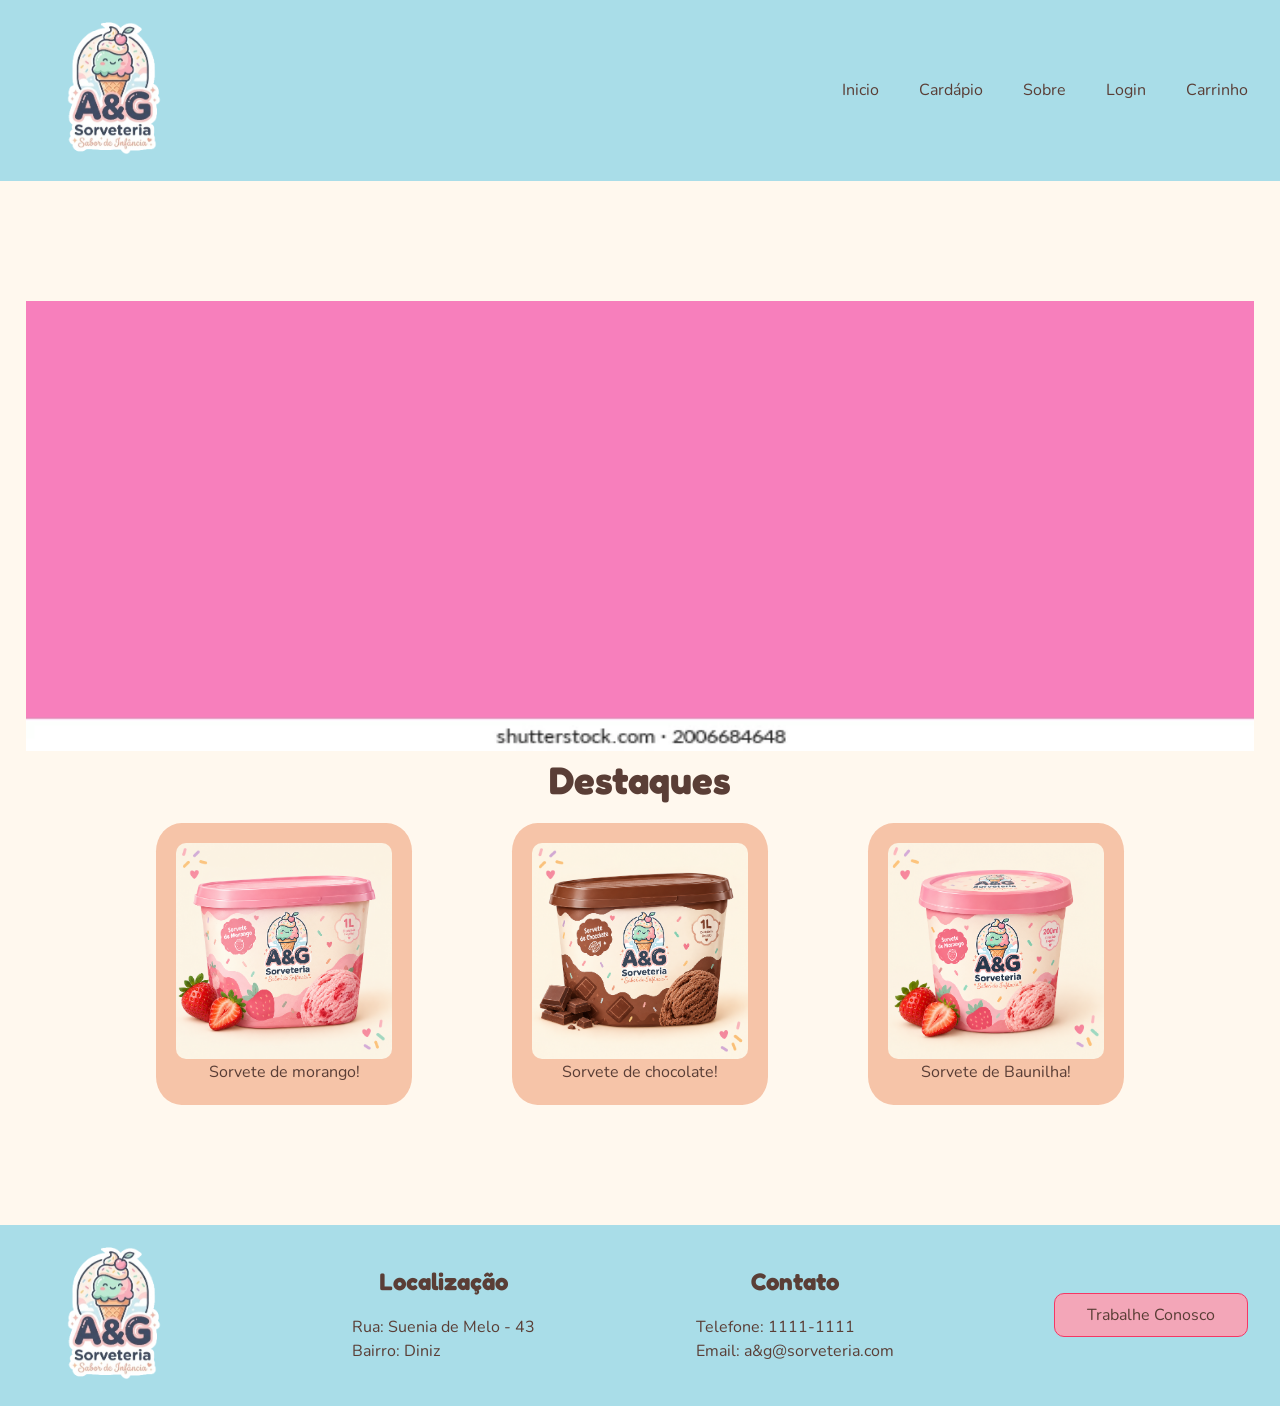
<file: index.html>
<!DOCTYPE html>
<html lang="pt-br">
<head>
    <meta charset="UTF-8">
    <meta name="viewport" content="width=device-width, initial-scale=1.0">
    <title>A&G sorveteria</title>
    <link rel="icon" type="imagem/png" href="imagens/Logo.png">
    <link rel="stylesheet" href="css/style.css">
</head>
<body>
    <header class="cabecalho">
        
        <img class="logo" src="imagens/Logo.png" alt="logo da A&G sorveteria">
        
        <nav class="navegacao">
            <ul>
                <li><a href="index.html">Inicio</a></li>
                <li><a href="paginas/Cardapio.html">Cardápio</a></li>
                <li><a href="paginas/Sobre.html">Sobre</a></li>
                <li><a href="paginas/Login.html">Login</a></li>
                <li><a href="paginas/Carrinho.html">Carrinho</a></li>
            </ul>
        </nav>
    </header>

    <main class="principal">

        <img class="banner" src="imagens/persian-pink-banner-solid-color-260nw-2006684648.webp" alt="banner da A&G Sorveteria">


        <section class="destaques">
            <h1>Destaques</h1>

            <div class="cards">
                <a href="paginas/Produtos/Morango1l.html">
                    <article>
                        <img src="imagens/morango1l.png" alt="imagem de sorvete">
                        <p>Sorvete de morango!</p>
                    </article>
                </a>

                <a href="paginas/Produtos/Chocolate1l.html">
                    <article>
                        <img src="imagens/chocolate1l.png" alt="imagem de sorvete">
                        <p>Sorvete de chocolate!</p>
                    </article>
                </a>

                <a href="paginas/Produtos/Morango.html">
                    <article>
                        <img src="imagens/morango.png" alt="imagem de sorvete">
                        <p>Sorvete de Baunilha!</p>
                    </article>
                </a>
            </div>
        </section>
    </main>

    <footer class="rodape">
        <img class="logo" src="imagens/Logo.png" alt="logo da A%G sorveteria">

        <section>
            <h2>Localização</h2>
            <p>Rua: Suenia de Melo - 43</p>
            <p>Bairro: Diniz</p>
        </section>

        <section>
            <h2>Contato</h2>
            <p>Telefone: 1111-1111</p>
            <p>Email: a&g@sorveteria.com</p>
        </section>

        <a href="paginas/Trabalhe.html">Trabalhe Conosco</a>

    </footer>
</body>
</html>
</file>
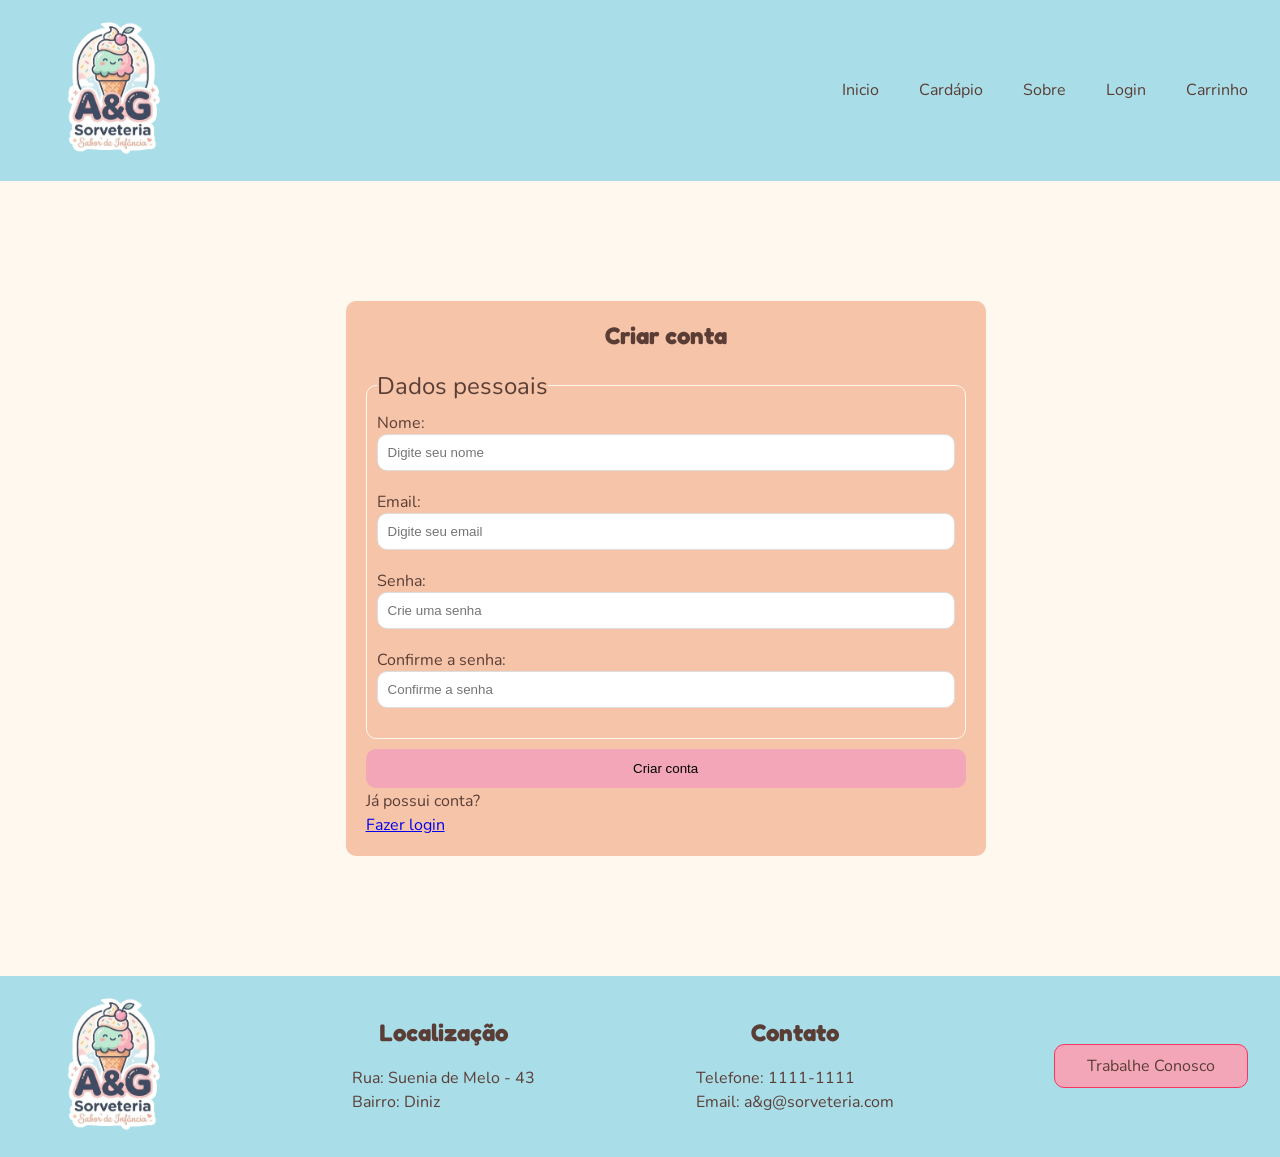
<file: paginas/Cadastro.html>
<!DOCTYPE html>
<html lang="pt-br">
<head>
    <meta charset="UTF-8">
    <meta name="viewport" content="width=device-width, initial-scale=1.0">
    <title>A&G Sorveteria</title>
    <link rel="icon" type="imagem/png" href="../imagens/Logo.png">
    <link rel="stylesheet" href="../css/style.css">
</head>
<body>
    <header class="cabecalho">
        
        <img class="logo" src="../imagens/Logo.png" alt="logo da A&G sorveteria">
        
        <nav class="navegacao">
            <ul>
                <li><a href="../index.html">Inicio</a></li>
                <li><a href="Cardapio.html">Cardápio</a></li>
                <li><a href="Sobre.html">Sobre</a></li>
                <li><a href="Login.html">Login</a></li>
                <li><a href="Carrinho.html">Carrinho</a></li>
            </ul>
        </nav>
    </header>

    <main class="aba_cadastro">
        <section class="cadastro">
            <h1>Criar conta</h1>
            <form class="fazer_cadastro">
                <fieldset>
                    <legend>Dados pessoais</legend>
                
                    <label for="nome">Nome:</label>
                    <input id="nome" name="nome" type="text" placeholder="Digite seu nome" required>

                    <label for="email">Email:</label>
                    <input id="email" name="email" type="email" placeholder="Digite seu email" required>

                    <label for="senha">Senha:</label>
                    <input id="senha" name="senha" type="password" placeholder="Crie uma senha" minlength="4" required>

                    <label for="confirma">Confirme a senha:</label>
                    <input id="confima" name="confirma" type="password" placeholder="Confirme a senha" minlength="4" required>

                </fieldset>
                <button type="submit" class="botao">Criar conta</button>
                
            </form>
            <p>Já possui conta?</p>
            <a href="Login.html">Fazer login</a>
        </section>
    </main>
    
    <footer class="rodape">
        <img class="logo" src="../imagens/Logo.png" alt="logo da A%G sorveteria">

        <section>
            <h2>Localização</h2>
            <p>Rua: Suenia de Melo - 43</p>
            <p>Bairro: Diniz</p>
        </section>

        <section>
            <h2>Contato</h2>
            <p>Telefone: 1111-1111</p>
            <p>Email: a&g@sorveteria.com</p>
        </section>

        <a href="Trabalhe.html">Trabalhe Conosco</a>
    </footer>
</body>
</html>
</file>
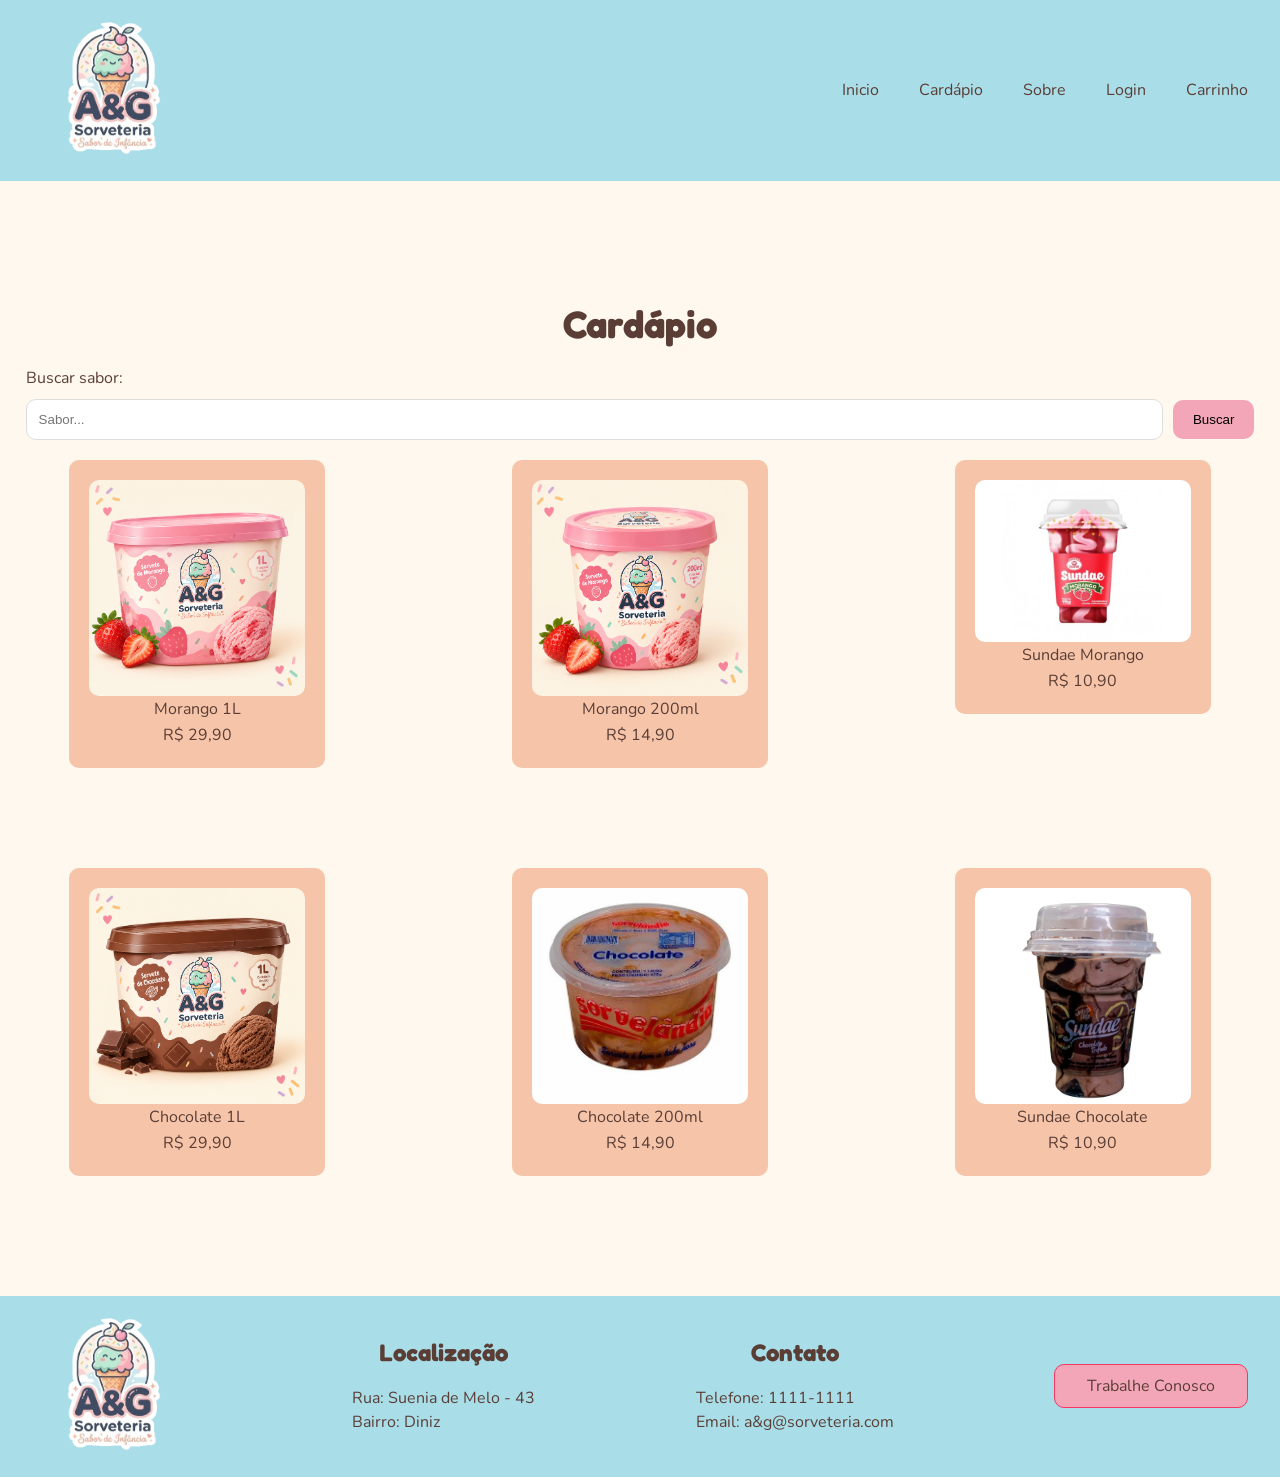
<file: paginas/Cardapio.html>
<!DOCTYPE html>
<html lang="pt-br">
<head>
    <meta charset="UTF-8">
    <meta name="viewport" content="width=device-width, initial-scale=1.0">
    <title>A&G Sorveteria</title>
    <link rel="icon" type="imagem/png" href="../imagens/Logo.png">
    <link rel="stylesheet" href="../css/style.css">
</head>
<body>
    <header class="cabecalho">
        
        <img class="logo" src="../imagens/Logo.png" alt="logo da A&G sorveteria">
        
        <nav class="navegacao">
            <ul>
                <li><a href="../index.html">Inicio</a></li>
                <li><a href="Cardapio.html">Cardápio</a></li>
                <li><a href="Sobre.html">Sobre</a></li>
                <li><a href="Login.html">Login</a></li>
                <li><a href="Carrinho.html">Carrinho</a></li>
            </ul>
        </nav>
    </header>

    <main>
        <section class="cardapio">
            <h1>Cardápio</h1>

            <form class="busca">
                <label for="pesquisa">Buscar sabor:</label>
                <input type="search" id="pesquisa" placeholder="Sabor...">
                <button type="submit" class="botao">Buscar</button>
            </form>

            <div class="sabores">
                <a href="Produtos/Morango1l.html">
                    <article>
                        <img src="../imagens/morango1l.png" alt="Sorvete de morango de 1 Litro">
                        <p>Morango 1L</p>
                        <p>R$ 29,90</p>
                    </article>
                </a>

                <a href="Produtos/Morango.html">
                    <article>
                        <img src="../imagens/morango.png" alt="Sorvete de morango de 200ml">
                        <p>Morango 200ml</p>
                        <p>R$ 14,90</p>
                    </article>
                </a>

                <a href="Produtos/sundae_morango.html">
                    <article>
                        <img src="../imagens/sundae_morango.jpeg" alt="Sundae de morango">
                        <p>Sundae Morango</p>
                        <p>R$ 10,90</p>
                    </article>
                </a>

                <a href="Produtos/Chocolate1l.html">
                    <article>
                        <img src="../imagens/chocolate1l.png" alt="Sorvete de chocolate de 1 Litro">
                        <p>Chocolate 1L</p>
                        <p>R$ 29,90</p>
                    </article>
                </a>

                <a href="Produtos/Chocolate.html">
                    <article>
                        <img src="../imagens/chocolate.jpeg" alt="Sorvete de chocolate de 200ml">
                        <p>Chocolate 200ml</p>
                        <p>R$ 14,90</p>
                    </article>
                </a>

                <a href="Produtos/sundae_chocolate.html">
                    <article>
                        <img src="../imagens/sundae_chocolate.webp" alt="Sundae de chocolate">
                        <p>Sundae Chocolate</p>
                        <p>R$ 10,90</p>
                    </article>
                </a>
            </div>

        </section>

    </main>
    
    <footer class="rodape">
        <img class="logo" src="../imagens/Logo.png" alt="logo da A%G sorveteria">

        <section>
            <h2>Localização</h2>
            <p>Rua: Suenia de Melo - 43</p>
            <p>Bairro: Diniz</p>
        </section>

        <section>
            <h2>Contato</h2>
            <p>Telefone: 1111-1111</p>
            <p>Email: a&g@sorveteria.com</p>
        </section>

        <a href="Trabalhe.html">Trabalhe Conosco</a>

    </footer>
</body>
</html>
</file>
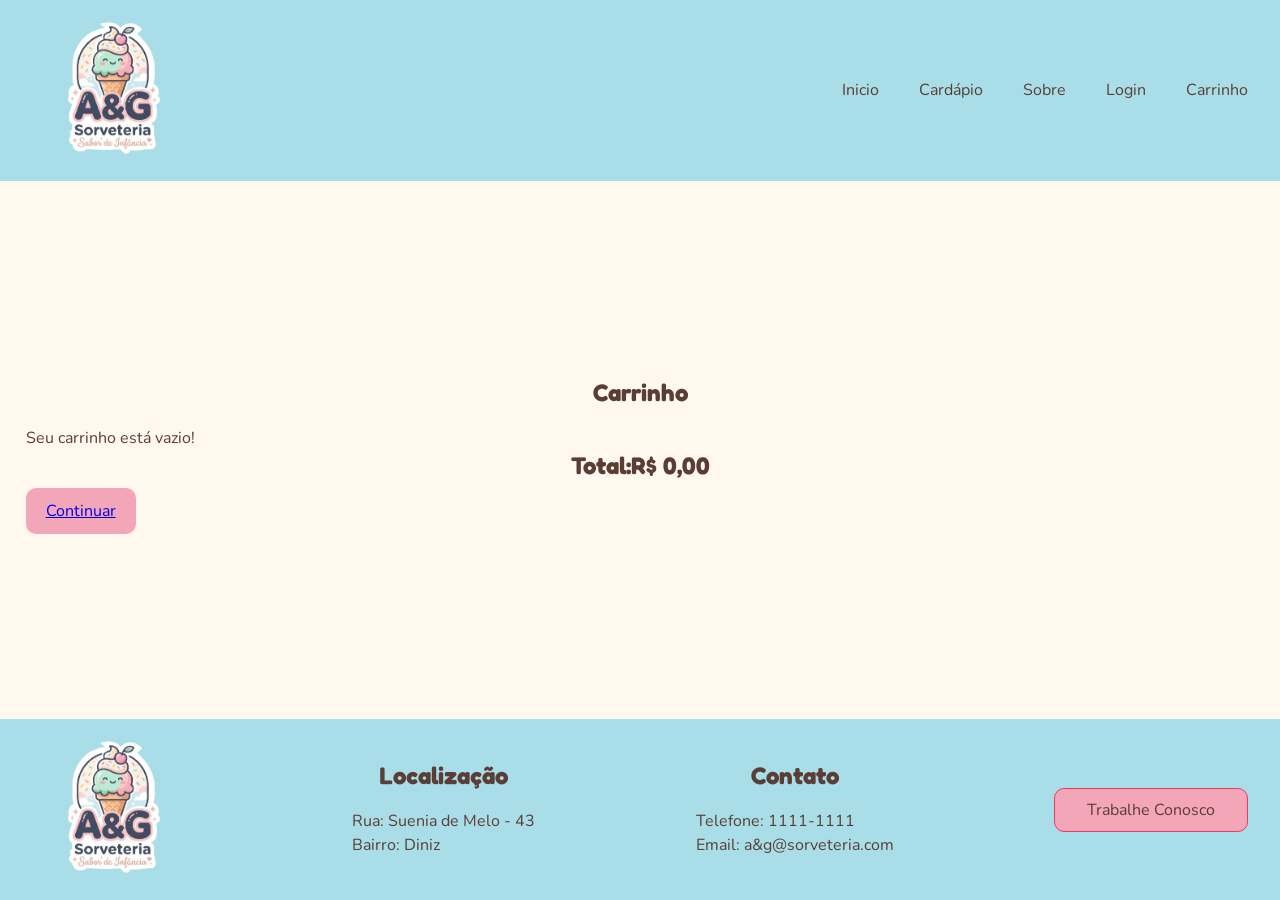
<file: paginas/Carrinho.html>
<!DOCTYPE html>
<html lang="pt-br">
<head>
    <meta charset="UTF-8">
    <meta name="viewport" content="width=device-width, initial-scale=1.0">
    <title>A&G Sorveteria</title>
    <link rel="icon" type="imagem/png" href="../imagens/Logo.png">
    <link rel="stylesheet" href="../css/style.css">
</head>
<body>
    <header class="cabecalho">
        
        <img class="logo" src="../imagens/Logo.png" alt="logo da A&G sorveteria">
        
        <nav class="navegacao">
            <ul>
                <li><a href="../index.html">Inicio</a></li>
                <li><a href="Cardapio.html">Cardápio</a></li>
                <li><a href="Sobre.html">Sobre</a></li>
                <li><a href="Login.html">Login</a></li>
                <li><a href="Carrinho.html">Carrinho</a></li>
            </ul>
        </nav>
    </header>

    <main>
        <section class="carrinho">
            <h1>Carrinho</h1>

            <div id="produtos"></div>
            <p id="vazio">Seu carrinho está vazio!</p>


            <h2>Total: <span id="total">R$ 0,00</span></h2>
            <a href="Pedido.html" class="botao">Continuar</a>

            
        </section>
    </main>
    
    <footer class="rodape">
        <img class="logo" src="../imagens/Logo.png" alt="logo da A%G sorveteria">

        <section>
            <h2>Localização</h2>
            <p>Rua: Suenia de Melo - 43</p>
            <p>Bairro: Diniz</p>
        </section>

        <section>
            <h2>Contato</h2>
            <p>Telefone: 1111-1111</p>
            <p>Email: a&g@sorveteria.com</p>
        </section>

        <a href="Trabalhe.html">Trabalhe Conosco</a>
    </footer>
</body>
</html>
</file>
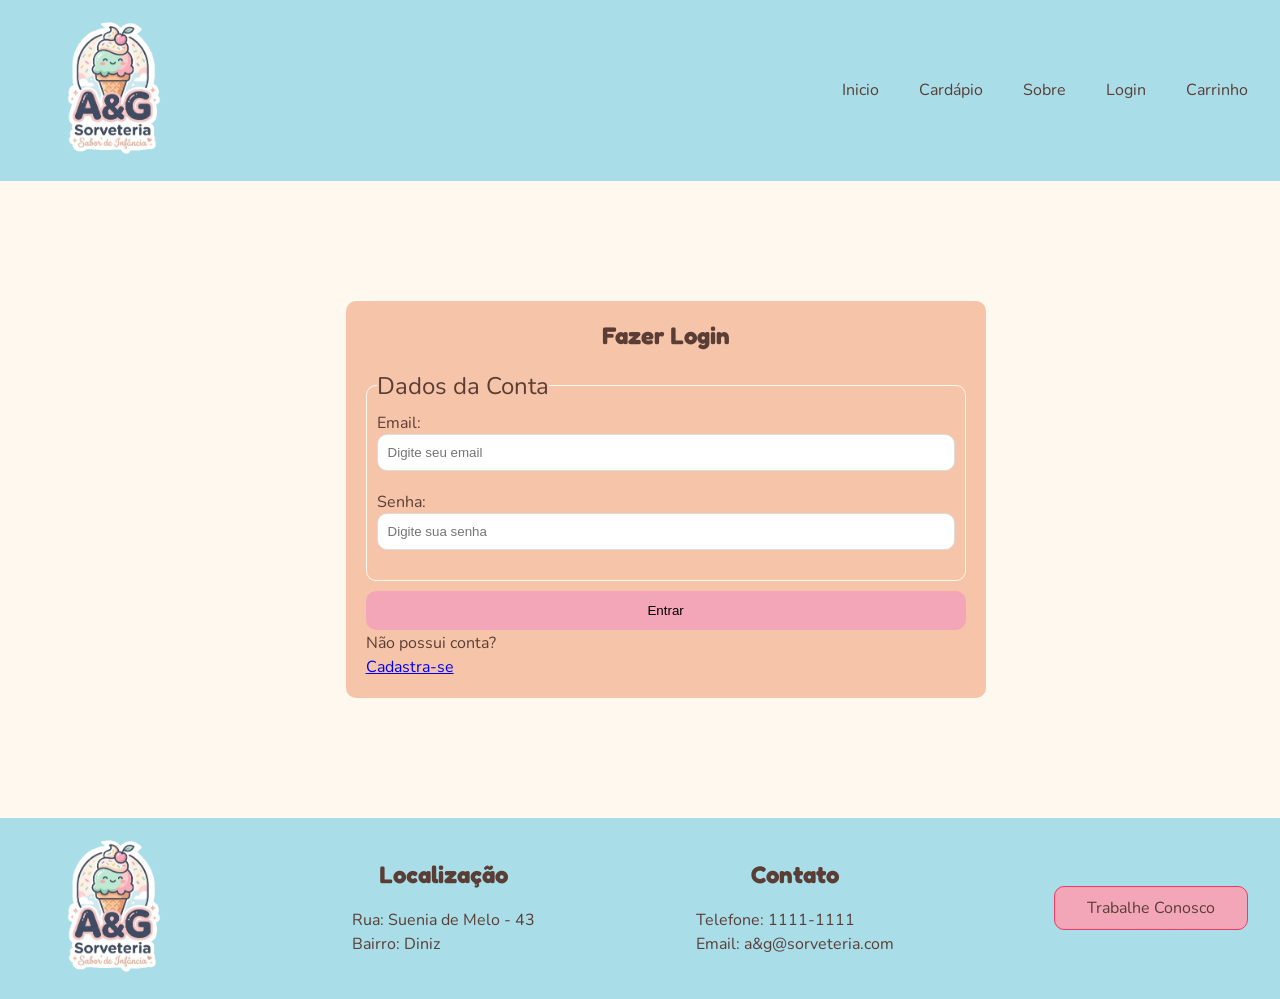
<file: paginas/Login.html>
<!DOCTYPE html>
<html lang="pt-br">
<head>
    <meta charset="UTF-8">
    <meta name="viewport" content="width=device-width, initial-scale=1.0">
    <title>A&G Sorveteria</title>
    <link rel="icon" type="imagem/png" href="../imagens/Logo.png">
    <link rel="stylesheet" href="../css/style.css">
</head>
<body>
    <header class="cabecalho">
        
        <img class="logo" src="../imagens/Logo.png" alt="logo da A&G sorveteria">
        
        <nav class="navegacao">
            <ul>
                <li><a href="../index.html">Inicio</a></li>
                <li><a href="Cardapio.html">Cardápio</a></li>
                <li><a href="Sobre.html">Sobre</a></li>
                <li><a href="Login.html">Login</a></li>
                <li><a href="Carrinho.html">Carrinho</a></li>
            </ul>
        </nav>
    </header>

    <main class="aba_login">
        <section class="login">
            <h1>Fazer Login</h1>

        <form class="fazer_login">
            <fieldset>
                <legend>Dados da Conta</legend>
                <label for="email">Email:</label>
                <input id="email" name="email" type="email" placeholder="Digite seu email" required>

                <label for="senha">Senha:</label>
                <input id="senha" name="senha" type="password" placeholder="Digite sua senha" minlength="4" required>
            </fieldset>

            <button type="submit" class="botao">Entrar</button>

        </form>
            <div class="cadastre">
                <p>Não possui conta?</p>
                <a href="Cadastro.html">Cadastra-se</a>
            </div>
        </section>
    </main>
    
    <footer class="rodape">
        <img class="logo" src="../imagens/Logo.png" alt="logo da A%G sorveteria">

        <section>
            <h2>Localização</h2>
            <p>Rua: Suenia de Melo - 43</p>
            <p>Bairro: Diniz</p>
        </section>

        <section>
            <h2>Contato</h2>
            <p>Telefone: 1111-1111</p>
            <p>Email: a&g@sorveteria.com</p>
        </section>

        <a href="Trabalhe.html">Trabalhe Conosco</a>
    </footer>
</body>
</html>
</file>
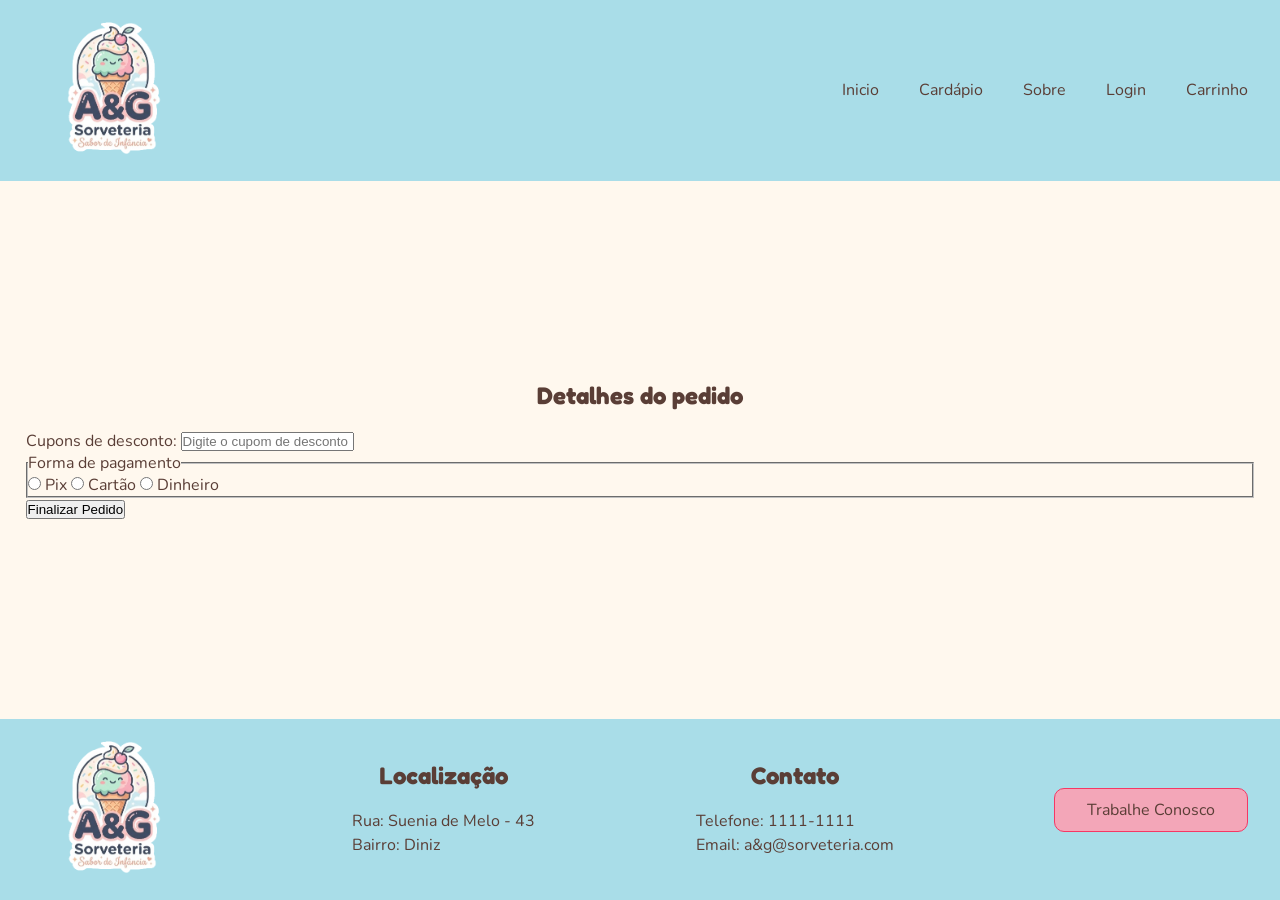
<file: paginas/Pedido.html>
<!DOCTYPE html>
<html lang="pt-br">
<head>
    <meta charset="UTF-8">
    <meta name="viewport" content="width=device-width, initial-scale=1.0">
    <title>A&G Sorveteria</title>
    <link rel="icon" type="imagem/png" href="../imagens/Logo.png">
    <link rel="stylesheet" href="../css/style.css">
</head>
<body>
    <header class="cabecalho">
        
        <img class="logo" src="../imagens/Logo.png" alt="logo da A&G sorveteria">
        
        <nav class="navegacao">
            <ul>
                <li><a href="../index.html">Inicio</a></li>
                <li><a href="Cardapio.html">Cardápio</a></li>
                <li><a href="Sobre.html">Sobre</a></li>
                <li><a href="Login.html">Login</a></li>
                <li><a href="Carrinho.html">Carrinho</a></li>
            </ul>
        </nav>
    </header>

    <main>
        <section class="pedido">
            <h1>Detalhes do pedido</h1>

            <div id="itens_pedido"></div>

            <form class="pedido">

                <label for="cupom">Cupons de desconto:</label>
                <input id="cupom" name="cupom" type="text" placeholder="Digite o cupom de desconto">

                <fieldset>
                    <legend>Forma de pagamento</legend>
                    <label><input id="pix" value="pix" name="pagamento" type="radio" required> Pix </label>
                    <label><input id="cartao" value="catao" name="pagamento" type="radio"> Cartão </label>
                    <label><input id="dinheiro" value="dinheiro" name="pagamento" type="radio"> Dinheiro </label>
                </fieldset>
                
                <button type="submit">Finalizar Pedido</button>
            </form>
        </section>
        
    </main>
    
    <footer class="rodape">
        <img class="logo" src="../imagens/Logo.png" alt="logo da A%G sorveteria">

        <section>
            <h2>Localização</h2>
            <p>Rua: Suenia de Melo - 43</p>
            <p>Bairro: Diniz</p>
        </section>

        <section>
            <h2>Contato</h2>
            <p>Telefone: 1111-1111</p>
            <p>Email: a&g@sorveteria.com</p>
        </section>

        <a href="Trabalhe.html">Trabalhe Conosco</a>
    </footer>
</body>
</html>
</file>
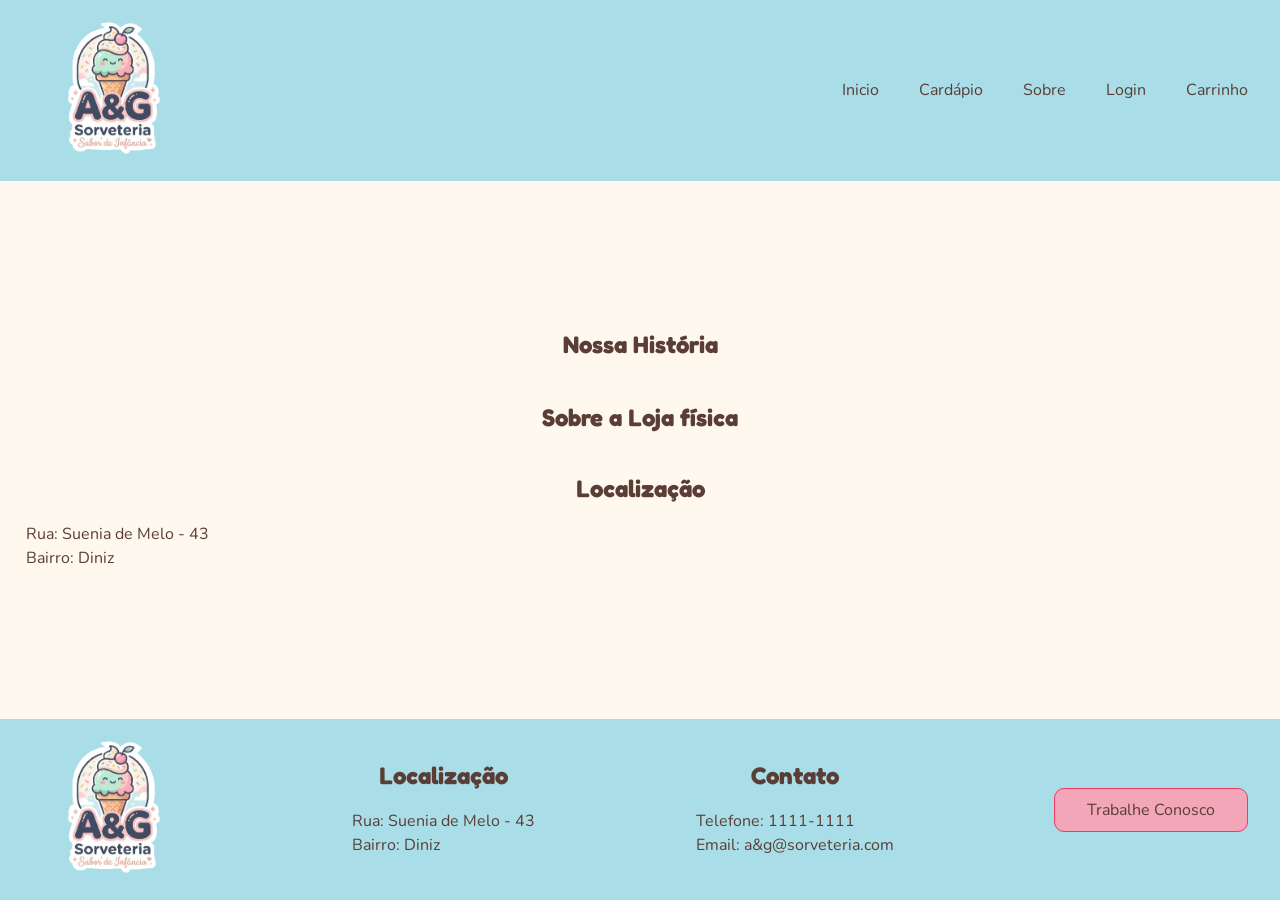
<file: paginas/Sobre.html>
<!DOCTYPE html>
<html lang="pt-br">
<head>
    <meta charset="UTF-8">
    <meta name="viewport" content="width=device-width, initial-scale=1.0">
    <title>A&G Sorveteria</title>
    <link rel="icon" type="imagem/png" href="../imagens/Logo.png">
    <link rel="stylesheet" href="../css/style.css">
</head>
<body>
    <header class="cabecalho">
        
        <img class="logo" src="../imagens/Logo.png" alt="logo da A&G sorveteria">
        
        <nav class="navegacao">
            <ul>
                <li><a href="../index.html">Inicio</a></li>
                <li><a href="Cardapio.html">Cardápio</a></li>
                <li><a href="Sobre.html">Sobre</a></li>
                <li><a href="Login.html">Login</a></li>
                <li><a href="Carrinho.html">Carrinho</a></li>
            </ul>
        </nav>
    </header>

    <main class="sobre">
        <section class="Historia">
            <h1>Nossa História</h1>
            <img>
            <img>
            <p></p>
        </section>

        <section class="Localização">
            <h1>Sobre a Loja física</h1>
            <img>
            <img>

            <h2>Localização</h2>
            <p>Rua: Suenia de Melo - 43</p>
            <p>Bairro: Diniz</p>
        </section>
    </main>
    
    <footer class="rodape">
        <img class="logo" src="../imagens/Logo.png" alt="logo da A%G sorveteria">

        <section>
            <h2>Localização</h2>
            <p>Rua: Suenia de Melo - 43</p>
            <p>Bairro: Diniz</p>
        </section>

        <section>
            <h2>Contato</h2>
            <p>Telefone: 1111-1111</p>
            <p>Email: a&g@sorveteria.com</p>
        </section>

        <a href="Trabalhe.html">Trabalhe Conosco</a>
    </footer>
</body>
</html>
</file>
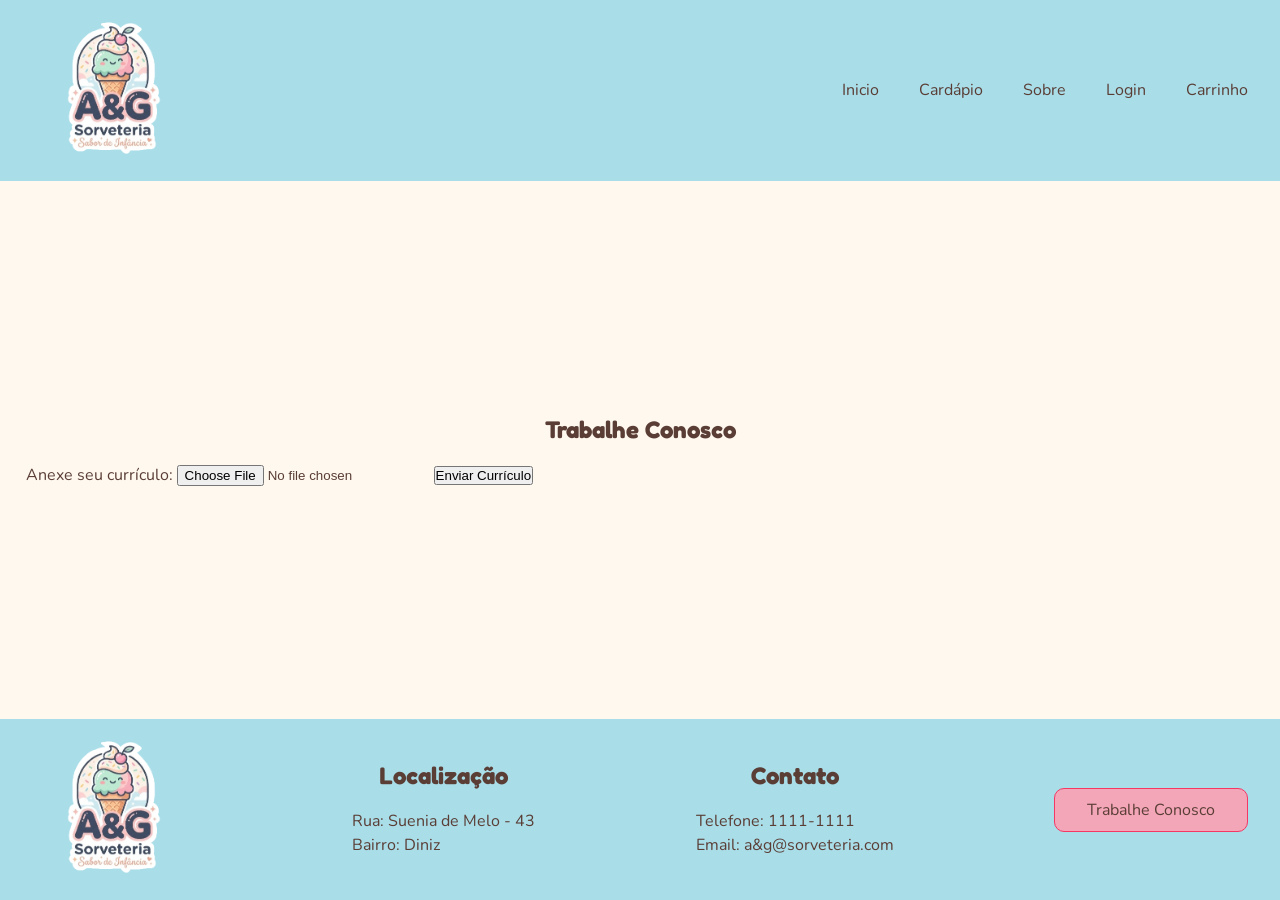
<file: paginas/Trabalhe.html>
<!DOCTYPE html>
<html lang="pt-br">
<head>
    <meta charset="UTF-8">
    <meta name="viewport" content="width=device-width, initial-scale=1.0">
    <title>A&G Sorveteria</title>
    <link rel="icon" type="imagem/png" href="../imagens/Logo.png">
    <link rel="stylesheet" href="../css/style.css">
</head>
<body>
    <header class="cabecalho">
        
        <img class="logo" src="../imagens/Logo.png" alt="logo da A&G sorveteria">
        
        <nav class="navegacao">
            <ul>
                <li><a href="../index.html">Inicio</a></li>
                <li><a href="Cardapio.html">Cardápio</a></li>
                <li><a href="Sobre.html">Sobre</a></li>
                <li><a href="Login.html">Login</a></li>
                <li><a href="Carrinho.html">Carrinho</a></li>
            </ul>
        </nav>
    </header>

    <main class="trabalhe">
        <section class="curriculo">
            <h1>Trabalhe Conosco</h1>
            <form>
                <label for="curriculo">Anexe seu currículo:</label>
                <input id="curriculo" name="curriculo" type="file" required>

                <button type="submit">Enviar Currículo</button>
            </form>
        </section>
    </main>
    
    <footer class="rodape">
        <img  class="logo" src="../imagens/Logo.png" alt="logo da A%G sorveteria">

        <section>
            <h2>Localização</h2>
            <p>Rua: Suenia de Melo - 43</p>
            <p>Bairro: Diniz</p>
        </section>

        <section>
            <h2>Contato</h2>
            <p>Telefone: 1111-1111</p>
            <p>Email: a&g@sorveteria.com</p>
        </section>

        <a href="Trabalhe.html">Trabalhe Conosco</a>
    </footer>
</body>
</html>
</file>
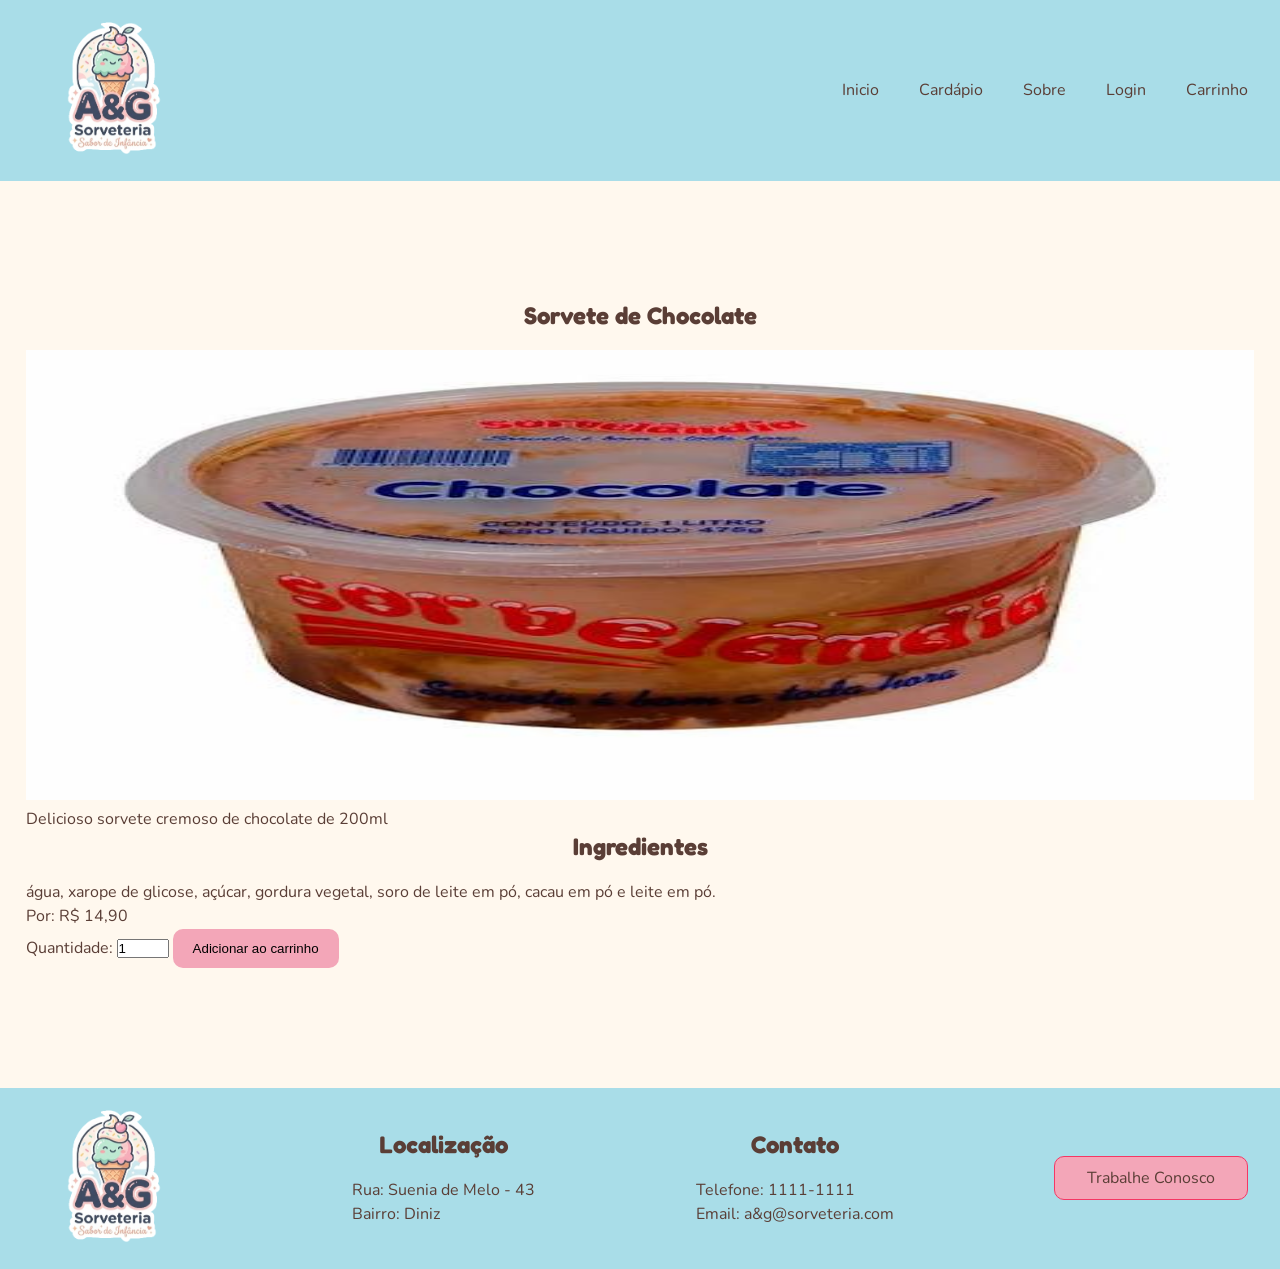
<file: paginas/Produtos/Chocolate.html>
<!DOCTYPE html>
<html lang="pt-br">
<head>
    <meta charset="UTF-8">
    <meta name="viewport" content="width=device-width, initial-scale=1.0">
    <title>A&G Sorveteria</title>
    <link rel="icon" type="imagem/png" href="../../imagens/Logo.png">
    <link rel="stylesheet" href="../../css/style.css">

</head>
<body>
   <header class="cabecalho">
        
        <img class="logo" src="../../imagens/Logo.png" alt="logo da A&G sorveteria">
        
        <nav class="navegacao">
            <ul>
                <li><a href="../../index.html">Inicio</a></li>
                <li><a href="../Cardapio.html">Cardápio</a></li>
                <li><a href="../Sobre.html">Sobre</a></li>
                <li><a href="../Login.html">Login</a></li>
                <li><a href="../Carrinho.html">Carrinho</a></li>
            </ul>
        </nav>
    </header>

    <main>
        <section class="detalhes">
            <h1>Sorvete de Chocolate</h1>
            <img src="../../imagens/chocolate.jpeg" alt="Sorvete de chocolate de 200ml">
            <p>Delicioso sorvete cremoso de chocolate de 200ml</p>
        </section>

        <section class="ingredientes">
            <h2>Ingredientes</h2>
            <p>água, xarope de glicose, açúcar, gordura vegetal, soro de leite em pó, cacau em pó e leite em pó.</p>

            <p>Por: R$ 14,90</p>

            <form class="compra">
                <label for="quantidade">Quantidade:</label>
                <input id="quantidade" name="quantidade" type="number" value="1" min="1" max="100" required>
                <button type="button" class="botao">Adicionar ao carrinho</button>
            </form>
            
        </section>
    </main>
    
    <footer class="rodape">
        <img class="logo" src="../../imagens/Logo.png" alt="logo da A%G sorveteria">

        <section>
            <h2>Localização</h2>
            <p>Rua: Suenia de Melo - 43</p>
            <p>Bairro: Diniz</p>
        </section>

        <section>
            <h2>Contato</h2>
            <p>Telefone: 1111-1111</p>
            <p>Email: a&g@sorveteria.com</p>
        </section>

        <a href="../Trabalhe.html">Trabalhe Conosco</a>
    </footer>
</body>
</html>
</file>
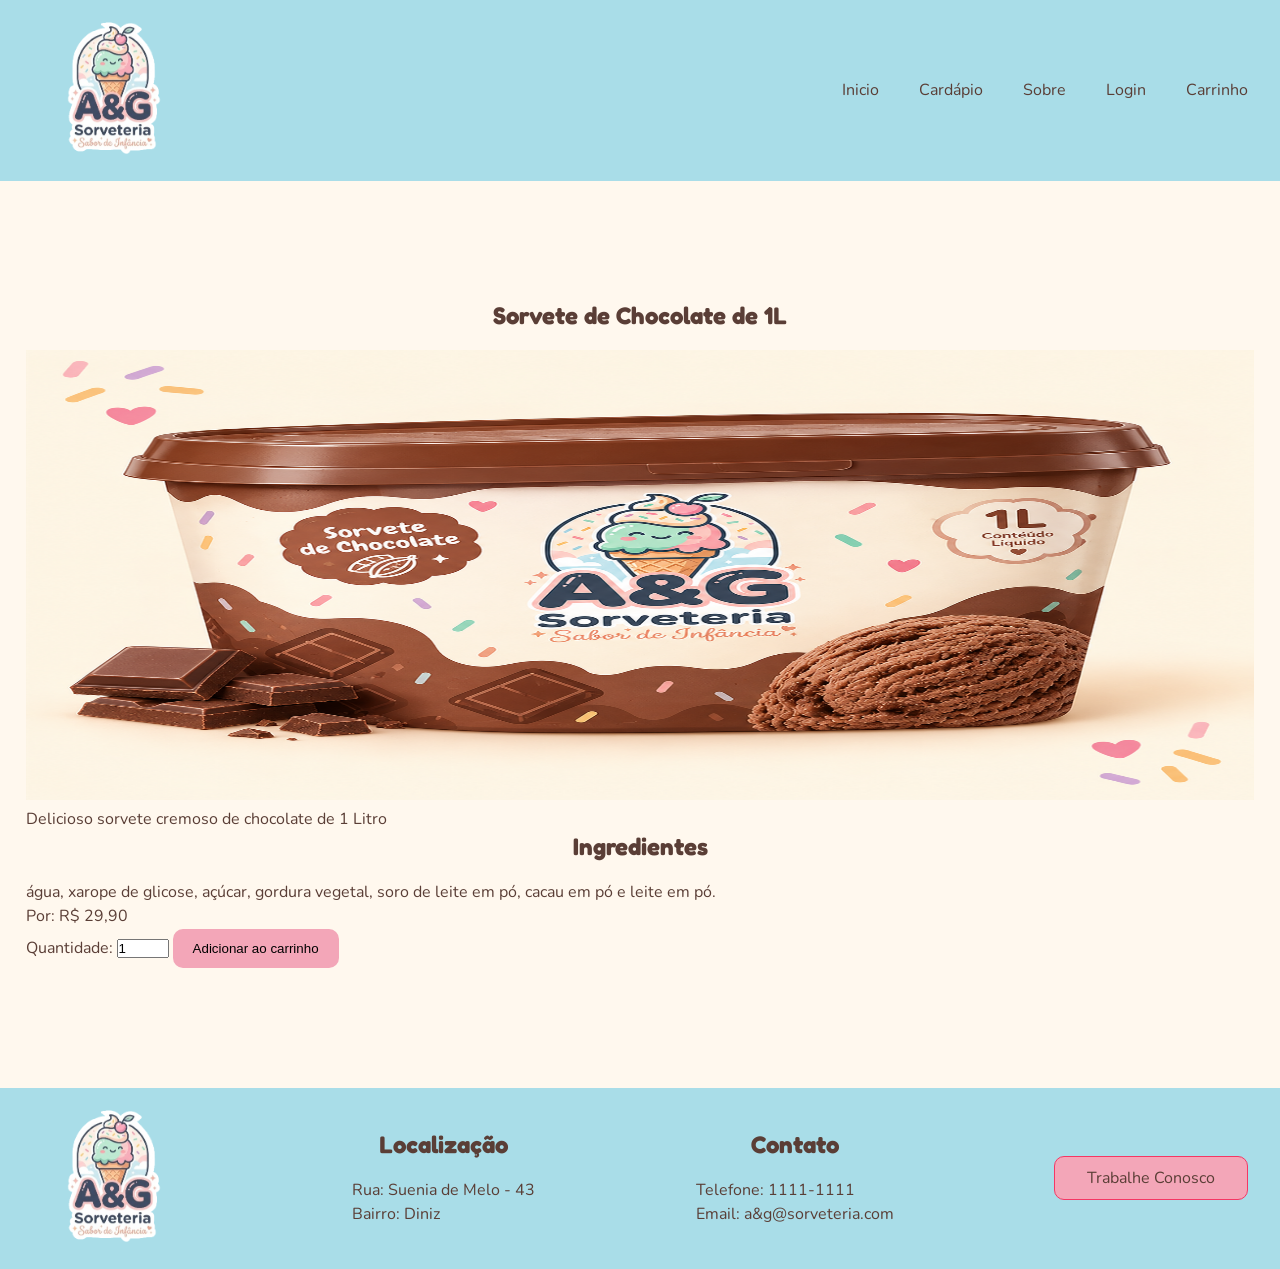
<file: paginas/Produtos/Chocolate1l.html>
<!DOCTYPE html>
<html lang="pt-br">
<head>
    <meta charset="UTF-8">
    <meta name="viewport" content="width=device-width, initial-scale=1.0">
    <title>A&G Sorveteria</title>
    <link rel="icon" type="imagem/png" href="../../imagens/Logo.png">
    <link rel="stylesheet" href="../../css/style.css">


</head>
<body>
   <header class="cabecalho">
        
        <img class="logo" src="../../imagens/Logo.png" alt="logo da A&G sorveteria">
        
        <nav class="navegacao">
            <ul>
                <li><a href="../../index.html">Inicio</a></li>
                <li><a href="../Cardapio.html">Cardápio</a></li>
                <li><a href="../Sobre.html">Sobre</a></li>
                <li><a href="../Login.html">Login</a></li>
                <li><a href="../Carrinho.html">Carrinho</a></li>
            </ul>
        </nav>
    </header>

    <main>
        <section class="detalhes">
            <h1>Sorvete de Chocolate de 1L</h1>
            <img src="../../imagens/chocolate1l.png" alt="Sorvete de chocolate de 1 Litro">
            <p>Delicioso sorvete cremoso de chocolate de 1 Litro</p>

            <h2>Ingredientes</h2>
            <p>água, xarope de glicose, açúcar, gordura vegetal, soro de leite em pó, cacau em pó e leite em pó.</p>

            <p>Por: R$ 29,90</p>

            <form class="compra">
                <label for="quantidade">Quantidade:</label>
                <input id="quantidade" name="quantidade" type="number" value="1" min="1" max="100" required>
                <button type="button" class="botao">Adicionar ao carrinho</button>
            </form>
            
        </section>
    </main>
    
    <footer class="rodape">
        <img class="logo" src="../../imagens/Logo.png" alt="logo da A%G sorveteria">

        <section>
            <h2>Localização</h2>
            <p>Rua: Suenia de Melo - 43</p>
            <p>Bairro: Diniz</p>
        </section>

        <section>
            <h2>Contato</h2>
            <p>Telefone: 1111-1111</p>
            <p>Email: a&g@sorveteria.com</p>
        </section>

        <a href="../Trabalhe.html">Trabalhe Conosco</a>
    </footer>
</body>
</html>
</file>
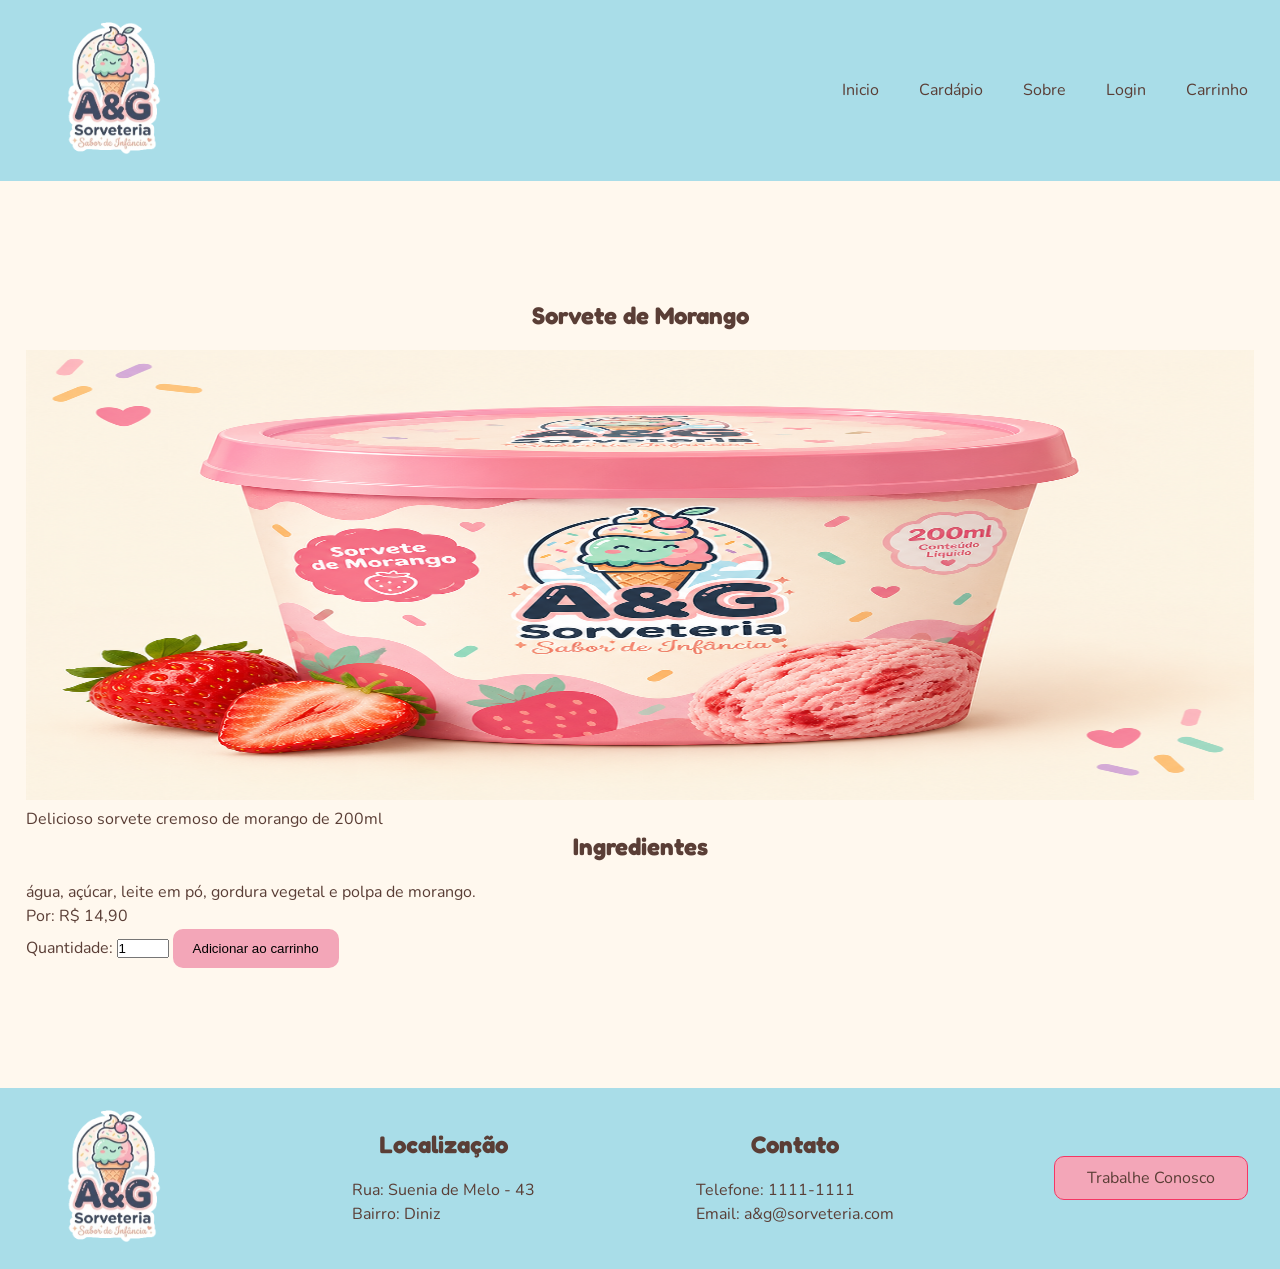
<file: paginas/Produtos/Morango.html>
<!DOCTYPE html>
<html lang="pt-br">
<head>
    <meta charset="UTF-8">
    <meta name="viewport" content="width=device-width, initial-scale=1.0">
    <title>A&G Sorveteria</title>
    <link rel="icon" type="imagem/png" href="../../imagens/Logo.png">
    <link rel="stylesheet" href="../../css/style.css">


</head>
<body>
   <header class="cabecalho">
        
        <img class="logo" src="../../imagens/Logo.png" alt="logo da A&G sorveteria">
        
        <nav class="navegacao">
            <ul>
                <li><a href="../../index.html">Inicio</a></li>
                <li><a href="../Cardapio.html">Cardápio</a></li>
                <li><a href="../Sobre.html">Sobre</a></li>
                <li><a href="../Login.html">Login</a></li>
                <li><a href="../Carrinho.html">Carrinho</a></li>
            </ul>
        </nav>
    </header>

    <main>
        <section class="detalhes">
            <h1>Sorvete de Morango</h1>
            <img src="../../imagens/morango.png" alt="Sorvete de morango de 200ml">
            <p>Delicioso sorvete cremoso de morango de 200ml</p>

            <h2>Ingredientes</h2>
            <p>água, açúcar, leite em pó, gordura vegetal e polpa de morango.</p>

            <p>Por: R$ 14,90</p>

            <form class="compra">
                <label for="quantidade">Quantidade:</label>
                <input id="quantidade" name="quantidade" type="number" value="1" min="1" max="100" required>
                <button type="button" class="botao">Adicionar ao carrinho</button>
            </form>
            
        </section>
    </main>
    
    <footer class="rodape">
        <img class="logo" src="../../imagens/Logo.png" alt="logo da A%G sorveteria">

        <section>
            <h2>Localização</h2>
            <p>Rua: Suenia de Melo - 43</p>
            <p>Bairro: Diniz</p>
        </section>

        <section>
            <h2>Contato</h2>
            <p>Telefone: 1111-1111</p>
            <p>Email: a&g@sorveteria.com</p>
        </section>

        <a href="../Trabalhe.html">Trabalhe Conosco</a>
    </footer>
</body>
</html>
</file>
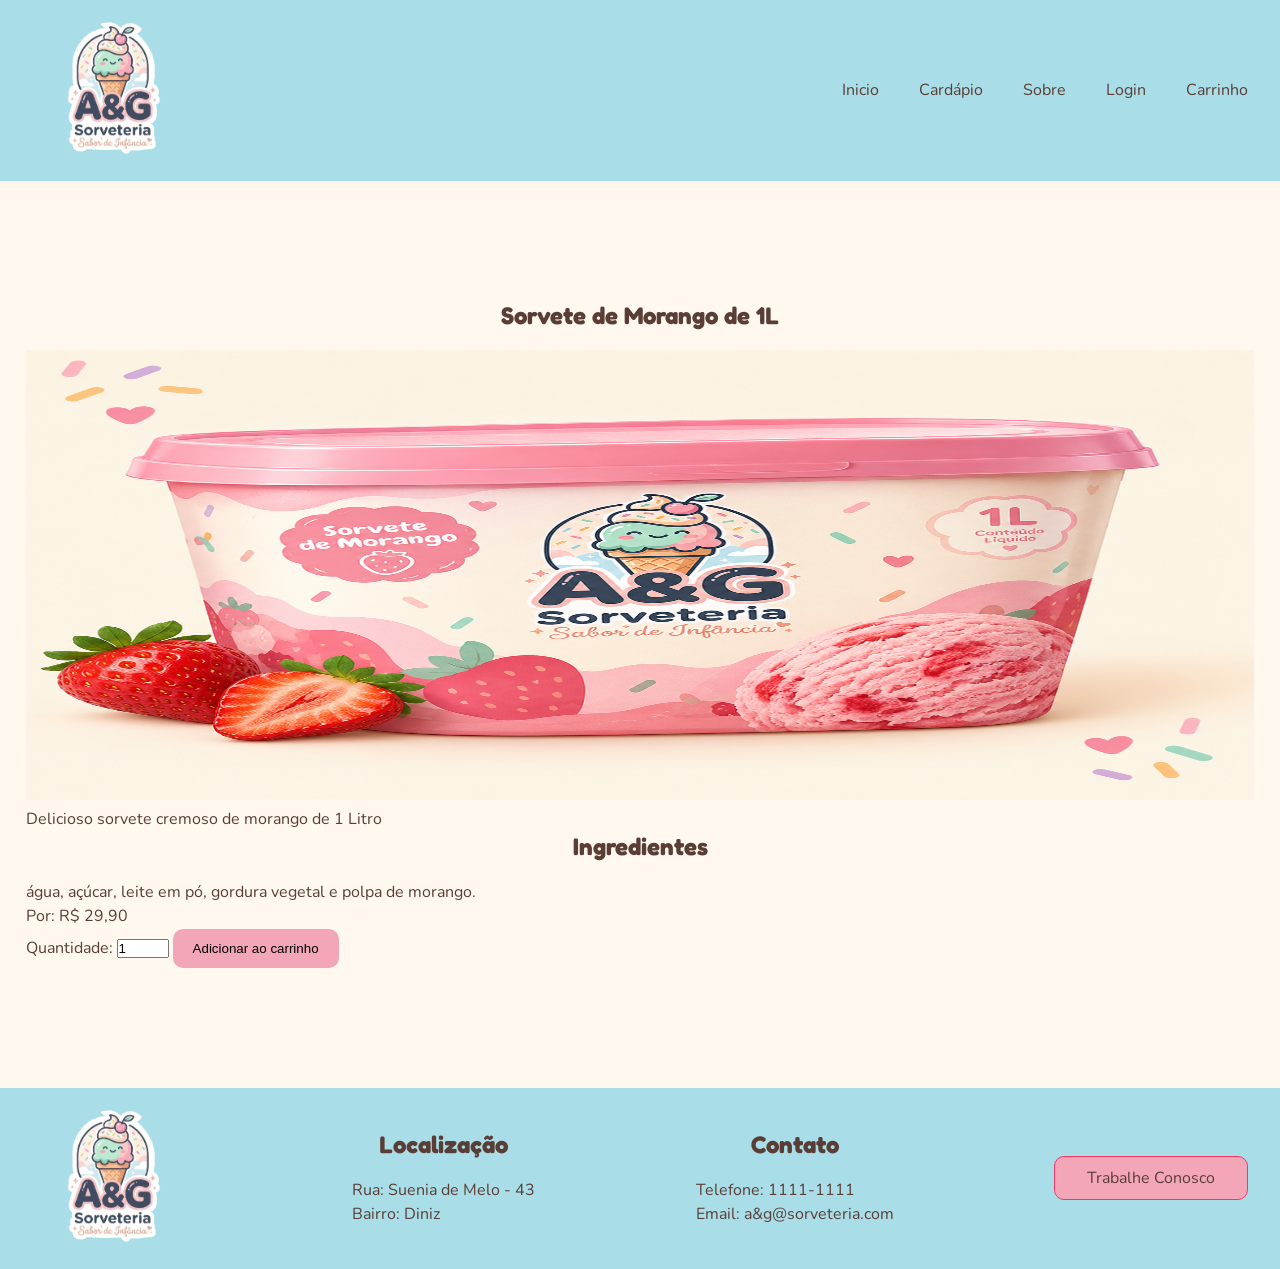
<file: paginas/Produtos/Morango1l.html>
<!DOCTYPE html>
<html lang="pt-br">
<head>
    <meta charset="UTF-8">
    <meta name="viewport" content="width=device-width, initial-scale=1.0">
    <title>A&G Sorveteria</title>
    <link rel="icon" type="imagem/png" href="../../imagens/Logo.png">
    <link rel="stylesheet" href="../../css/style.css">


</head>
<body>
   <header class="cabecalho">
        
        <img class="logo" src="../../imagens/Logo.png" alt="logo da A&G sorveteria">
        
        <nav class="navegacao">
            <ul>
                <li><a href="../../index.html">Inicio</a></li>
                <li><a href="../Cardapio.html">Cardápio</a></li>
                <li><a href="../Sobre.html">Sobre</a></li>
                <li><a href="../Login.html">Login</a></li>
                <li><a href="../Carrinho.html">Carrinho</a></li>
            </ul>
        </nav>
    </header>

    <main>
        <section class="detalhes">
            <h1>Sorvete de Morango de 1L</h1>
            <img src="../../imagens/morango1l.png" alt="Sorvete de morango de 1 Litro">
            <p>Delicioso sorvete cremoso de morango de 1 Litro</p>

            <h2>Ingredientes</h2>
            <p>água, açúcar, leite em pó, gordura vegetal e polpa de morango.</p>

            <p>Por: R$ 29,90</p>

            <form class="compra">
                <label for="quantidade">Quantidade:</label>
                <input id="quantidade" name="quantidade" type="number" value="1" min="1" max="100" required>
                <button type="button" class="botao">Adicionar ao carrinho</button>
            </form>
            
        </section>
    </main>
    
    <footer class="rodape">
        <img class="logo" src="../../imagens/Logo.png" alt="logo da A%G sorveteria">

        <section>
            <h2>Localização</h2>
            <p>Rua: Suenia de Melo - 43</p>
            <p>Bairro: Diniz</p>
        </section>

        <section>
            <h2>Contato</h2>
            <p>Telefone: 1111-1111</p>
            <p>Email: a&g@sorveteria.com</p>
        </section>

        <a href="../Trabalhe.html">Trabalhe Conosco</a>
    </footer>
</body>
</html>
</file>
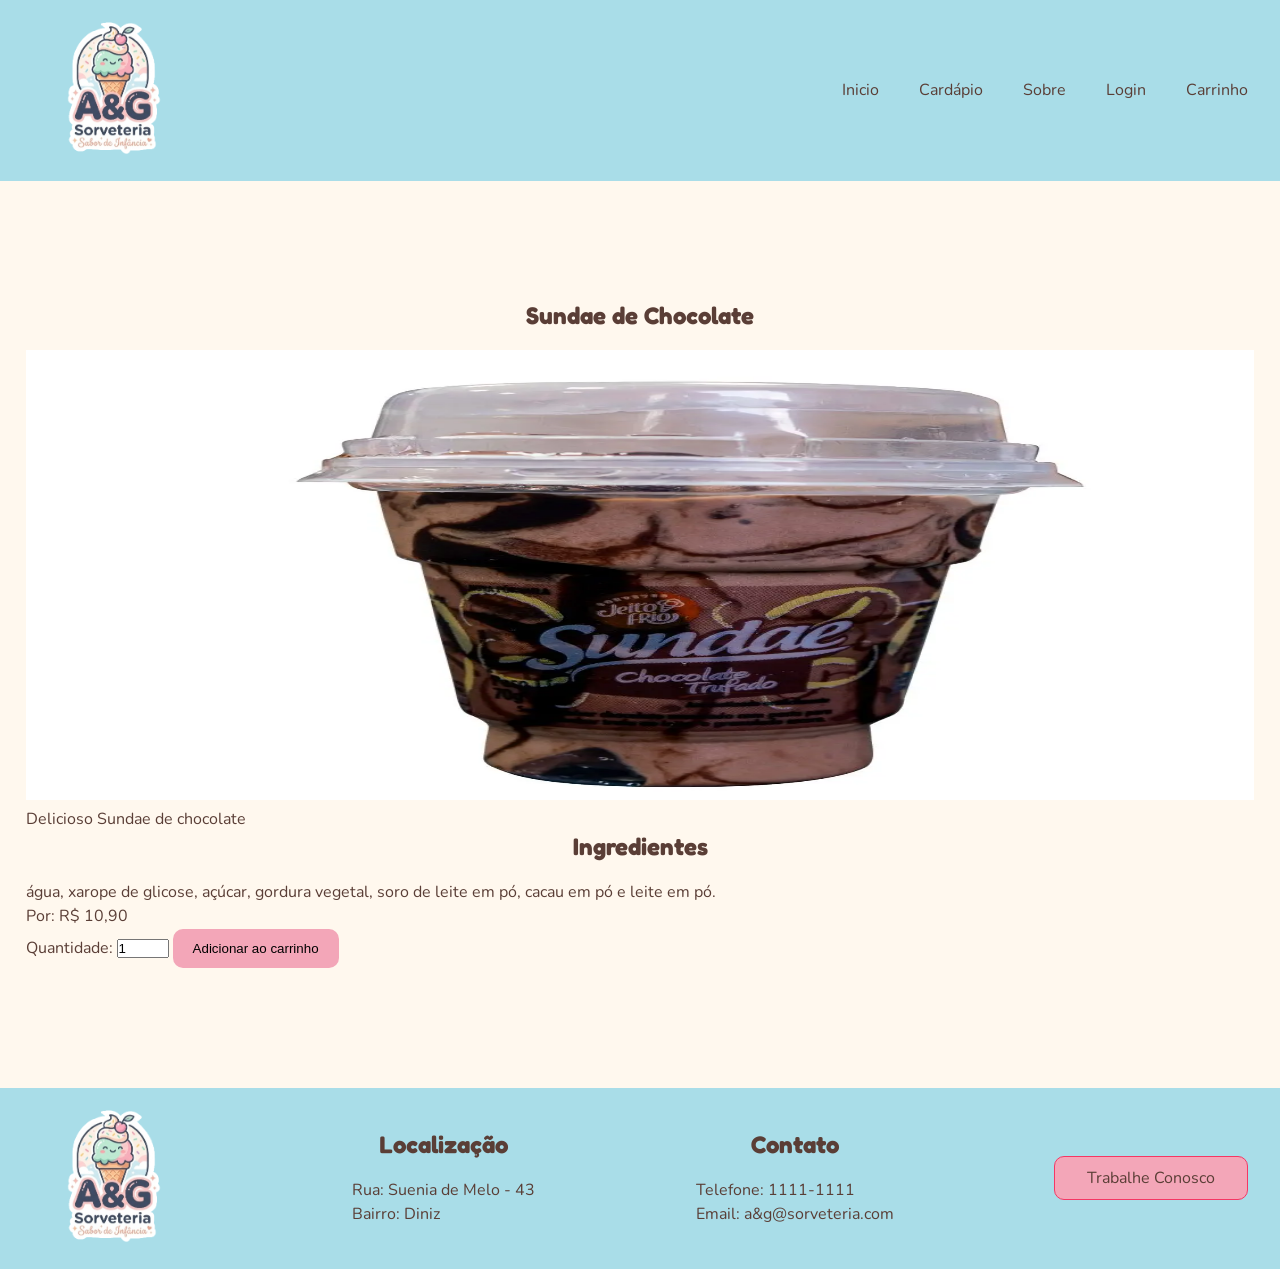
<file: paginas/Produtos/sundae_chocolate.html>
<!DOCTYPE html>
<html lang="pt-br">
<head>
    <meta charset="UTF-8">
    <meta name="viewport" content="width=device-width, initial-scale=1.0">
    <title>A&G Sorveteria</title>
    <link rel="icon" type="imagem/png" href="../../imagens/Logo.png">
    <link rel="stylesheet" href="../../css/style.css">


</head>
<body>
   <header class="cabecalho">
        
        <img class="logo" src="../../imagens/Logo.png" alt="logo da A&G sorveteria">
        
        <nav class="navegacao">
            <ul>
                <li><a href="../../index.html">Inicio</a></li>
                <li><a href="../Cardapio.html">Cardápio</a></li>
                <li><a href="../Sobre.html">Sobre</a></li>
                <li><a href="../Login.html">Login</a></li>
                <li><a href="../Carrinho.html">Carrinho</a></li>
            </ul>
        </nav>
    </header>

    <main>
        <section class="detalhes">
            <h1>Sundae de Chocolate</h1>
            <img src="../../imagens/sundae_chocolate.webp" alt="Sundae de chocolate">
            <p>Delicioso Sundae de chocolate</p>

            <h2>Ingredientes</h2>
            <p>água, xarope de glicose, açúcar, gordura vegetal, soro de leite em pó, cacau em pó e leite em pó.</p>

            <p>Por: R$ 10,90</p>

            <form class="compra">
                <label for="quantidade">Quantidade:</label>
                <input id="quantidade" name="quantidade" type="number" value="1" min="1" max="100" required>
                <button type="button" class="botao">Adicionar ao carrinho</button>
            </form>
            
        </section>
    </main>
    
    <footer class="rodape">
        <img class="logo" src="../../imagens/Logo.png" alt="logo da A%G sorveteria">

        <section>
            <h2>Localização</h2>
            <p>Rua: Suenia de Melo - 43</p>
            <p>Bairro: Diniz</p>
        </section>

        <section>
            <h2>Contato</h2>
            <p>Telefone: 1111-1111</p>
            <p>Email: a&g@sorveteria.com</p>
        </section>

        <a href="../Trabalhe.html">Trabalhe Conosco</a>
    </footer>
</body>
</html>
</file>
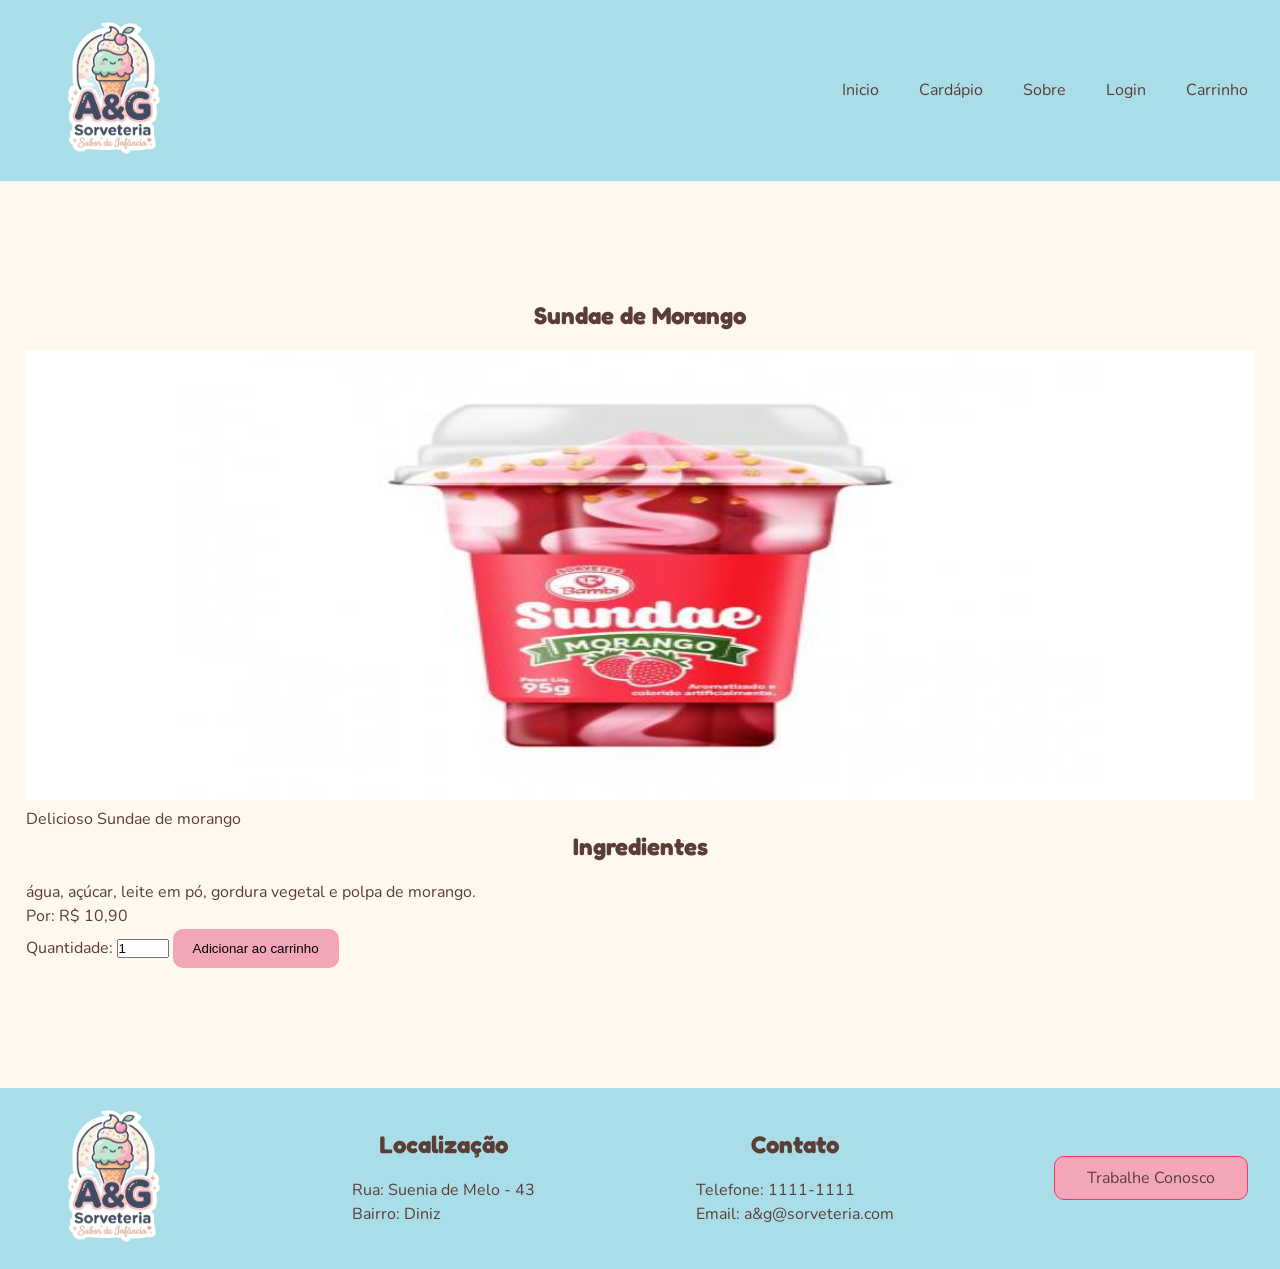
<file: paginas/Produtos/sundae_morango.html>
<!DOCTYPE html>
<html lang="pt-br">
<head>
    <meta charset="UTF-8">
    <meta name="viewport" content="width=device-width, initial-scale=1.0">
    <title>A&G Sorveteria</title>
    <link rel="icon" type="imagem/png" href="../../imagens/Logo.png">
    <link rel="stylesheet" href="../../css/style.css">


</head>
<body>
   <header class="cabecalho">
        
        <img class="logo" src="../../imagens/Logo.png" alt="logo da A&G sorveteria">
        
        <nav class="navegacao">
            <ul>
                <li><a href="../../index.html">Inicio</a></li>
                <li><a href="../Cardapio.html">Cardápio</a></li>
                <li><a href="../Sobre.html">Sobre</a></li>
                <li><a href="../Login.html">Login</a></li>
                <li><a href="../Carrinho.html">Carrinho</a></li>
            </ul>
        </nav>
    </header>

    <main>
        <section class="detalhes">
            <h1>Sundae de Morango</h1>
            <img src="../../imagens/sundae_morango.jpeg" alt="Sundae de morango">
            <p>Delicioso Sundae de morango</p>

            <h2>Ingredientes</h2>
            <p>água, açúcar, leite em pó, gordura vegetal e polpa de morango.</p>

            <p>Por: R$ 10,90</p>

            <form class="compra">
                <label for="quantidade">Quantidade:</label>
                <input id="quantidade" name="quantidade" type="number" value="1" min="1" max="100" required>
                <button type="button" class="botao">Adicionar ao carrinho</button>
            </form>
            
        </section>
    </main>
    
    <footer class="rodape">
        <img class="logo" src="../../imagens/Logo.png" alt="logo da A%G sorveteria">

        <section>
            <h2>Localização</h2>
            <p>Rua: Suenia de Melo - 43</p>
            <p>Bairro: Diniz</p>
        </section>

        <section>
            <h2>Contato</h2>
            <p>Telefone: 1111-1111</p>
            <p>Email: a&g@sorveteria.com</p>
        </section>

        <a href="../Trabalhe.html">Trabalhe Conosco</a>
    </footer>
</body>
</html>
</file>
<file: css/style.css>
@import url('https://fonts.googleapis.com/css2?family=Fredoka:wght@400;500;600;700&family=Nunito:wght@400;500;600;700&display=swap');

*{
    margin: 0;
    padding: 0;
    box-sizing: border-box;
}

:root {
    --cor-principal: #A9DDE8;
    --cor-background: #FFF8EE;
    --cor-texto: #5a3e36;
    --cor-cards: #F6C4A8;
    --cor-destaque: #354052;
    --cor-botoes: #F3A6B8;
}

body {
    display: flex;
    flex-direction: column;
    justify-content: space-between;

    background-color: var(--cor-background);
    color: var(--cor-texto);
    font-family: 'Nunito', sans-serif;
    min-height: 100vh;
}

main {
    margin: 100px 2%;
}

h1, h2, h3 {
    display: flex;
    justify-content: center;

    font-family: 'Fredoka', sans-serif;
    margin-bottom: 20px;
}

p {
    margin: 2px 0;
}

input:focus, button:focus, a:focus {
    outline: 3px solid var(--cor-destaque);
}

.botao{
    padding: 12px 20px;
    border: none;
    border-radius: 10px;

    background-color: var(--cor-botoes);
}


/* Rodape*/

.rodape {
    display: flex;
    justify-content: space-between;
    gap: 2em;
    flex-wrap: wrap;
    align-items: center;

    background-color: var(--cor-principal);
    padding-left: 2rem;
    padding-right: 2rem;
    margin-top: 20px;
    
}

.rodape a{
    text-decoration: none;
    background-color: var(--cor-botoes);
    color: var(--cor-texto);

    padding: 10px 2em;
    border-radius: 10px;
    border: 1px solid  #f53764;;
}


/* Cabeçalho */

.cabecalho {
    display: flex;
    align-items: center;
    justify-content: space-between;
    flex-wrap: wrap;

    background-color: var(--cor-principal);
    padding-left: 2rem;
    padding-right: 2rem;
    margin-bottom: 20px;
    
}

.navegacao ul {
    display: flex;
    gap: 40px;
    list-style: none;
    flex-wrap: wrap;
}

.navegacao a{
    text-decoration: none;
    color: var(--cor-texto);
}

.logo {
    width: 10rem;
}


/* Principal */

.destaques h1{
    font-size: 3vw;
}

.banner{
    width: 100%;
    max-height: 450px;
}

.cards {
    display: flex;
    justify-content: center;
    gap: 100px;
    flex-wrap: wrap;
} 

.cards img {
    width: 100%;
    max-height: 450px;
    border-radius: 10px;
}

.cards article{
    display: flex;
    flex-direction: column;
    align-items: center;

    background-color: var(--cor-cards);
    padding: 20px;
    width: 20vw;
    border-radius: 10%;
    transition: 0.3s;
    
}

.cards a{
    text-decoration: none;
    color: var(--cor-texto);

}

.cards article:hover{
    transform: translateY(-5px);
}


/*Cardápio*/

.sabores {
    display: flex;
    justify-content: space-around;
    gap: 100px;
    flex-wrap: wrap;
    align-items: flex-start;

    margin-top: 20px;
} 

.sabores article{
    display: flex;
    flex-direction: column;
    align-items: center;

    padding: 20px;
    background-color: var(--cor-cards);
    width: 20vw;
    border-radius: 10px;
    
}

.sabores img {
    width: 100%;
    max-height: 450px;
    border-radius: 10px;
}

.sabores a{
    text-decoration: none;
    color: var(--cor-texto);
}

.cardapio h1{
    font-size: 3vw;
}

.busca {
    display: flex;
    justify-content: flex-start;
    align-items: center;
    flex-wrap: wrap;
    gap: 10px;

    border-radius: 10%;
}

.busca label{
    flex-basis: 100%;
}

.busca input {
    flex: 1;
    min-width: 0;

    padding: 12px;
    border: 1px solid #dddddd;
    border-radius: 10px;
}



/* Produto */

.descricao {
    display: flex;
    flex-wrap: wrap;
}

.detalhes img {
    width: 100%;
    max-height: 450px;
}


/* Login e cadastro*/

.aba_login, .aba_cadastro  {
    display: flex;
    justify-content: center;
    align-items: center;

    min-width: 100%;
}

.login, .cadastro {
    background-color: var(--cor-cards);
    width: 50%;

    padding: 20px;
    border-radius: 10px;
}

.fazer_login, .fazer_cadastro{
    display: flex;
    flex-direction: column;
    flex-wrap: wrap;
    justify-content: center;
    gap: 10px;
}

.fazer_login input, .fazer_cadastro input{
    display: flex;
    min-width: 0;
    width: 100%;

    margin-bottom: 20px;
    padding: 10px;
    border: 1px solid #dddddd;
    border-radius: 10px;
}

.fazer_login fieldset, .fazer_cadastro fieldset{
    border: 1px solid var(--cor-background);
    border-radius: 10px;
    padding: 10px;
}

.fazer_login legend, .fazer_cadastro legend{
    font-size: 1.5rem;
}
</file>
